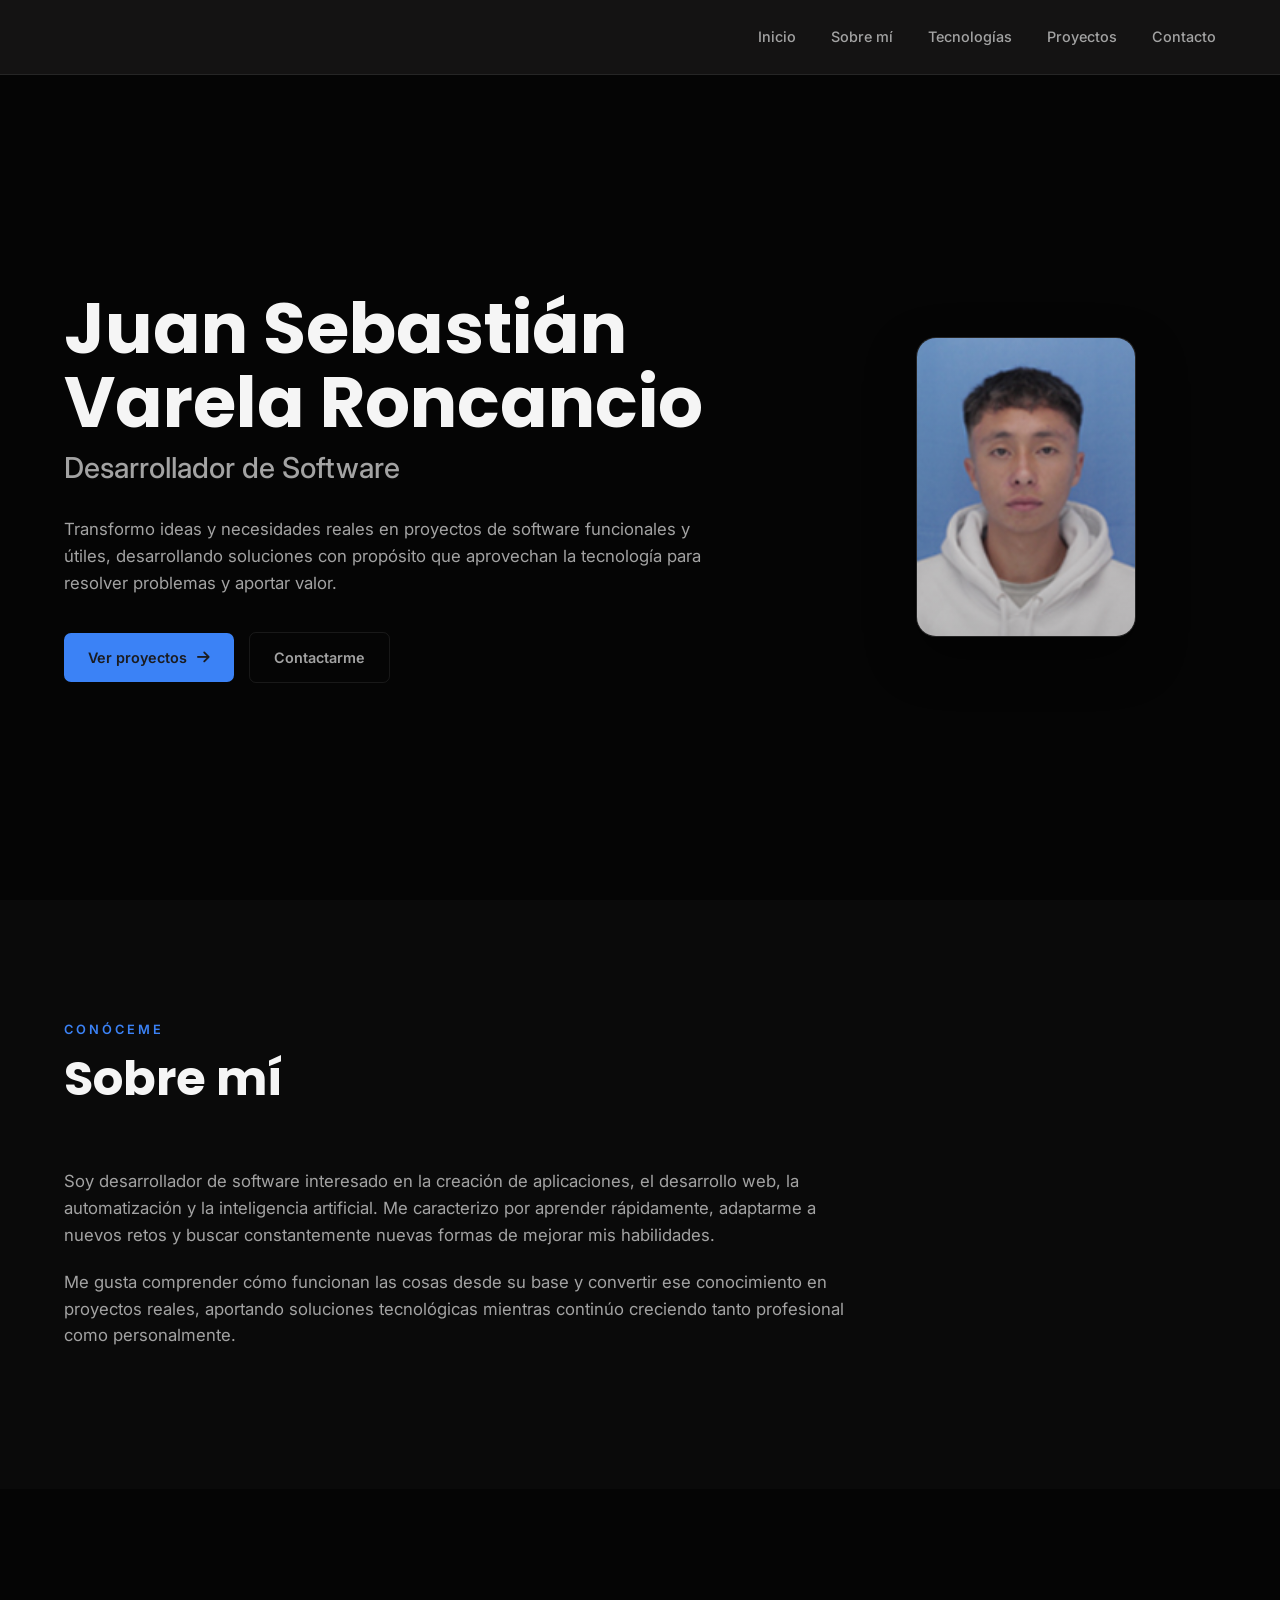
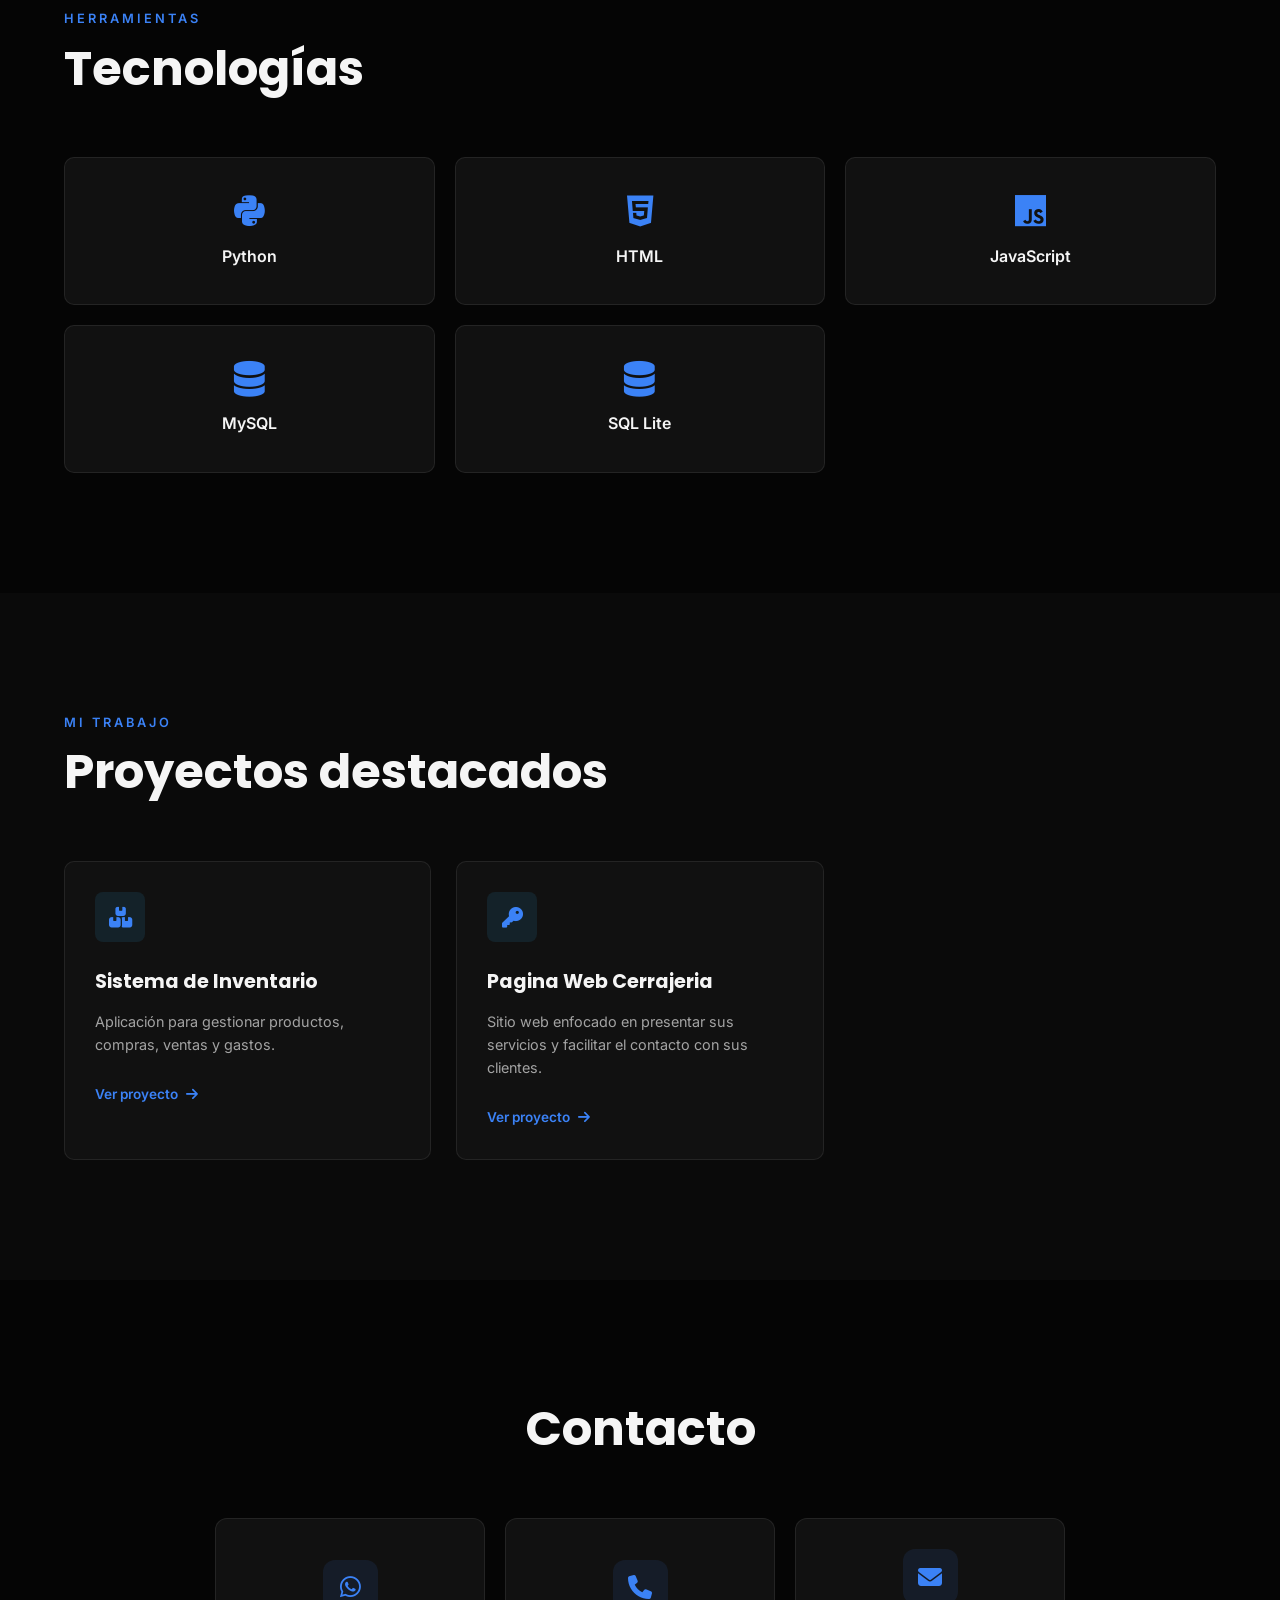
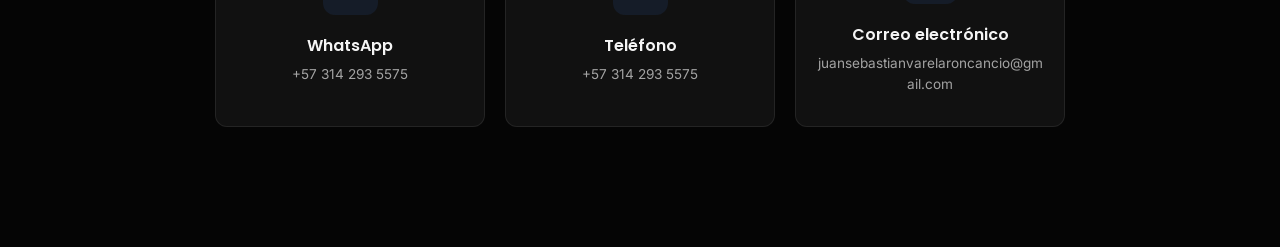
<file: index.html>
<!DOCTYPE html>
<html lang="es">
    <head>
        <meta charset="UTF-8">
        <meta name="viewport" content="width=device-width, initial-scale=1.0">
        <meta name="description"
            content="Portafolio de Juan Sebastián Varela, desarrollador de software especializado en Python, desarrollo web e inteligencia artificial.">
        <title>Juan Sebastián Varela | Desarrollador de Software</title>
        <!-- CSS -->
        <link rel="stylesheet" href="static/css/index.css">
        <!-- Iconos -->
        <link rel="stylesheet"
            href="https://cdnjs.cloudflare.com/ajax/libs/font-awesome/6.6.0/css/all.min.css">
    </head>

    <body>

        <!-- ==================== NAVBAR ==================== -->
        <header class="navbar">
            <nav class="nav-container">
                <ul class="nav-links">
                    <li>
                        <a href="#inicio">Inicio</a>
                    </li>
                    <li>
                        <a href="#sobre-mi">Sobre mí</a>
                    </li>
                    <li>
                        <a href="#tecnologias">Tecnologías</a>
                    </li>
                    <li>
                        <a href="#proyectos">Proyectos</a>
                    </li>
                    <li>
                        <a href="#contacto">Contacto</a>
                    </li>
                </ul>
            </nav>
        </header>

        <main>
            <!-- ==================== HERO ==================== -->
            <section id="inicio" class="hero">
                <div class="hero-container">
                    <div class="hero-content">
                        <h1>
                            Juan Sebastián Varela Roncancio
                        </h1>
                        <h2>
                            Desarrollador de Software
                        </h2>
                        <p class="hero-description">
                            Transformo ideas y necesidades reales en proyectos de software
                            funcionales y útiles, desarrollando soluciones con propósito que
                            aprovechan la tecnología para resolver problemas y aportar valor.
                        </p>
                        <div class="hero-buttons">
                            <a href="#proyectos" class="btn btn-primary">
                                Ver proyectos
                                <i class="fa-solid fa-arrow-right"></i>
                            </a>
                            <a href="#contacto" class="btn btn-secondary">
                                Contactarme
                            </a>
                        </div>
                    </div>
                    <div class="hero-image">
                        <div class="hero-image-wrapper">
                            <img src="static/img/perfil.png"
                                alt="Juan Sebastián Varela">
                        </div>
                    </div>
                </div>
            </section>

            <!-- ==================== SOBRE MÍ ==================== -->
            <section id="sobre-mi" class="about">
                <div class="section-container">
                    <div class="section-header">
                        <p class="section-subtitle">
                            CONÓCEME
                        </p>
                        <h2>
                            Sobre mí
                        </h2>
                    </div>
                    <div class="about-content">
                        <p>
                            Soy desarrollador de software interesado en la creación de aplicaciones,
                            el desarrollo web, la automatización y la inteligencia artificial.
                            Me caracterizo por aprender rápidamente, adaptarme a nuevos retos
                            y buscar constantemente nuevas formas de mejorar mis habilidades.
                        </p>
                        <p>
                            Me gusta comprender cómo funcionan las cosas desde su base y convertir
                            ese conocimiento en proyectos reales, aportando soluciones tecnológicas
                            mientras continúo creciendo tanto profesional como personalmente.
                        </p>
                    </div>
                </div>
            </section>

            <!-- ==================== TECNOLOGÍAS ==================== -->
            <section id="tecnologias" class="technologies">
                <div class="section-container">
                    <div class="section-header">
                        <p class="section-subtitle">
                            HERRAMIENTAS
                        </p>
                        <h2>
                            Tecnologías
                        </h2>
                    </div>
                    <div class="technologies-grid">
                        <div class="technology-card">
                            <i class="fa-brands fa-python"></i>
                            <h3>Python</h3>
                        </div>
                        <div class="technology-card">
                            <i class="fa-brands fa-html5"></i>
                            <h3>HTML</h3>
                        </div>
                        <div class="technology-card">
                            <i class="fa-brands fa-js"></i>
                            <h3>JavaScript</h3>
                        </div>
                        <div class="technology-card">
                            <i class="fa-solid fa-database"></i>
                            <h3>MySQL</h3>
                        </div>
                        <div class="technology-card">
                            <i class="fa-solid fa-database"></i>
                            <h3>SQL Lite</h3>
                        </div>
                    </div>
                </div>
            </section>

            <!-- ==================== PROYECTOS ==================== -->
            <section id="proyectos" class="projects">
                <div class="section-container">
                    <div class="section-header">
                        <p class="section-subtitle">
                            MI TRABAJO
                        </p>
                        <h2>
                            Proyectos destacados
                        </h2>
                    </div>
                    <div class="projects-grid">
                        <article class="project-card">
                            <div class="project-icon">
                                <i class="fa-solid fa-boxes-stacked"></i>
                            </div>
                            <div class="project-content">
                                <h3>
                                    Sistema de Inventario
                                </h3>
                                <p>
                                    Aplicación para gestionar productos,
                                    compras, ventas y gastos.
                                </p>
                                <a href="html/inventario.html" class="project-link">
                                    Ver proyecto
                                    <i class="fa-solid fa-arrow-right"></i>
                                </a>
                            </div>
                        </article>
                        <article class="project-card">
                            <div class="project-icon">
                                <i class="fa-solid fa-key"></i>
                            </div>
                            <div class="project-content">
                                <h3>
                                    Pagina Web Cerrajeria
                                </h3>
                                <p>
                                    Sitio web enfocado en presentar sus servicios
                                    y facilitar el contacto con sus clientes.
                                </p>
                                <a href="html/cerrajeria.html" class="project-link">
                                    Ver proyecto
                                    <i class="fa-solid fa-arrow-right"></i>
                                </a>
                            </div>
                        </article>
                    </div>
                </div>
            </section>

            <!-- ==================== CONTACTO ==================== -->
            <section id="contacto" class="contact">
                <div class="section-container">
                    <div class="section-header">
                        <h2>
                            Contacto
                        </h2>
                    </div>
                    <div class="contact-options">
                        <!-- WhatsApp -->
                        <a href="https://wa.me/573142935575"
                            class="contact-card"
                            target="_blank"
                            rel="noopener noreferrer">
                            <div class="contact-icon">
                                <i class="fa-brands fa-whatsapp"></i>
                            </div>
                            <h3>WhatsApp</h3>
                            <p>
                                +57 314 293 5575
                            </p>
                        </a>
                        <!-- Teléfono -->
                        <a href="tel:+573142935575"
                            class="contact-card">
                            <div class="contact-icon">
                                <i class="fa-solid fa-phone"></i>
                            </div>
                            <h3>Teléfono</h3>
                            <p>
                                +57 314 293 5575
                            </p>
                        </a>
                        <!-- Correo -->
                        <a href="mailto:juansebastianvarelaroncancio@gmail.com"
                            class="contact-card"
                            id="email-contact">
                            <div class="contact-icon">
                                <i class="fa-solid fa-envelope"></i>
                            </div>
                            <h3>Correo electrónico</h3>
                            <p>
                                juansebastianvarelaroncancio@gmail.com
                            </p>
                        </a>
                    </div>
                </div>
            </section>
        </main>

        <!-- JavaScript -->
        <script src="static/js/index.js"></script>

    </body>
</html>
</file>
<file: static/css/index.css>
@import url('https://fonts.googleapis.com/css2?family=Inter:wght@400;500;600;700&family=Poppins:wght@500;600;700&display=swap');


/* =========================================================
    VARIABLES
========================================================= */

:root {
    --primary: #0a0a0a;
    --primary-light: #141414;
    --accent: #3b82f6;
    --accent-dark: #2563eb;
    --background: #050505;
    --background-light: #0a0a0a;
    --surface: #111111;
    --surface-light: #171717;
    --text: #f5f5f5;
    --text-secondary: #a3a3a3;
    --text-muted: #737373;
    --border: rgba(255, 255, 255, 0.08);
    --max-width: 1200px;
    --transition: 0.3s ease;
}


/* =========================================================
    RESET
========================================================= */

* {
    margin: 0;
    padding: 0;
    box-sizing: border-box;
}

html {
    scroll-behavior: smooth;
    scroll-padding-top: 80px;
}

body {
    background: var(--background);
    color: var(--text);
    font-family: "Inter", sans-serif;
    line-height: 1.6;
}

a {
    color: inherit;
    text-decoration: none;
}

button {
    font-family: inherit;
}

ul {
    list-style: none;
}

img {
    max-width: 100%;
    display: block;
}


/* =========================================================
    CONTENEDOR GENERAL
========================================================= */

.section-container,
.nav-container {
    width: 90%;
    max-width: var(--max-width);
    margin: 0 auto;
}


/* =========================================================
    NAVBAR
========================================================= */

.navbar {
    position: fixed;
    top: 0;
    left: 0;
    width: 100%;
    height: 75px;
    z-index: 1000;
    background: rgba(24, 23, 23, 0.85);
    backdrop-filter: blur(12px);
    border-bottom: 1px solid var(--border);
}

.nav-container {
    height: 100%;
    display: flex;
    align-items: center;
    justify-content: space-between;
}


/* Navegación */

.nav-links {
    display: flex;
    align-items: center;
    gap: 35px;
    margin-left: auto;
}

.nav-links a {
    position: relative;
    color: var(--text-secondary);
    font-size: 0.9rem;
    font-weight: 500;
    transition: var(--transition);
}

.nav-links a:hover {
    color: var(--text);
}

.nav-links a::after {
    content: "";
    position: absolute;
    left: 0;
    bottom: -7px;
    width: 0;
    height: 2px;
    background: var(--accent);
    transition: var(--transition);
}

.nav-links a:hover::after {
    width: 100%;
}


/* Botón menú móvil */

.menu-button {
    display: none;
    background: transparent;
    border: none;
    color: var(--text);
    font-size: 1.4rem;
    cursor: pointer;
}


/* =========================================================
    HERO
========================================================= */

.hero {
    min-height: 100vh;
    display: flex;
    align-items: center;
    padding-top: 75px;
}

.hero-container {
    width: 90%;
    max-width: var(--max-width);
    margin: 0 auto;
    display: grid;
    grid-template-columns: 1fr 380px;
    align-items: center;
    gap: 80px;
}

.hero-image {
    display: flex;
    justify-content: center;
    align-items: center;
}

.hero-image-wrapper {
    width: 220px;
    height: 300px;
    overflow: hidden;
    border-radius: 20px;
    border: 1px solid var(--border);
    background: var(--surface);
    box-shadow:
        0 20px 50px rgba(0, 0, 0, 0.45);
    position: relative;
}

.hero-image-wrapper::after {
    content: "";
    position: absolute;
    inset: 0;
    background:
        linear-gradient(
            to bottom,
            rgba(0, 0, 0, 0.05),
            rgba(0, 0, 0, 0.20)
        );
    pointer-events: none;
}

.hero-image-wrapper img {
    width: 100%;
    height: 100%;
    object-fit: cover;
    object-position: center;
    display: block;
}

.hero-content {
    max-width: 700px;
}


/* Texto pequeño */

.hero-subtitle {
    margin-bottom: 15px;
    color: var(--accent);
    font-size: 0.85rem;
    font-weight: 600;
    letter-spacing: 4px;
}


/* Nombre */

.hero h1 {
    margin-bottom: 5px;
    font-family: "Poppins", sans-serif;
    font-size: clamp(2.5rem, 5.5vw, 4.5rem);
    line-height: 1.05;
    font-weight: 700;
}

.hero h1 span {
    display: block;
}


/* Profesión */

.hero h2 {
    margin-bottom: 25px;
    color: var(--text-secondary);
    font-size: clamp(1.2rem, 3vw, 1.8rem);
    font-weight: 500;
}


/* Descripción */

.hero-description {
    max-width: 650px;
    margin-bottom: 35px;
    color: var(--text-secondary);
    font-size: 1.05rem;
}


/* Botones */

.hero-buttons {
    display: flex;
    align-items: center;
    gap: 15px;
}

.btn {
    display: inline-flex;
    align-items: center;
    justify-content: center;
    gap: 10px;
    padding: 13px 24px;
    border-radius: 7px;
    font-size: 0.9rem;
    font-weight: 600;
    transition: var(--transition);
}

.btn-primary {
    background: var(--accent);
    color: #1b1c20;
}

.btn-primary:hover {
    background: #4ba9d4;
    transform: translateY(-3px);
}

.btn-secondary {
    border: 1px solid var(--border);
    color: var(--text-secondary);
}

.btn-secondary:hover {
    border-color: var(--accent);
    color: var(--accent);
    transform: translateY(-3px);
}


/* =========================================================
    SECCIONES GENERALES
========================================================= */

.about,
.technologies,
.projects,
.contact {
    padding: 120px 0;
}

.section-header {
    margin-bottom: 60px;
}

.section-subtitle {
    margin-bottom: 10px;
    color: var(--accent);
    font-size: 0.8rem;
    font-weight: 600;
    letter-spacing: 3px;
}

.section-header h2 {
    font-family: "Poppins", sans-serif;
    font-size: clamp(2rem, 5vw, 3rem);
    line-height: 1.2;
}


/* =========================================================
    SOBRE MÍ
========================================================= */

.about {
    background: var(--background-light);
}

.about-content {
    max-width: 800px;
}

.about-content p {
    margin-bottom: 20px;
    color: var(--text-secondary);
    font-size: 1.05rem;
}


/* =========================================================
    TECNOLOGÍAS
========================================================= */

.technologies-grid {
    display: grid;
    grid-template-columns: repeat(3, 1fr);
    gap: 20px;
}

.technology-card {
    padding: 35px 25px;
    background: var(--surface);
    border: 1px solid var(--border);
    border-radius: 10px;
    text-align: center;
    transition: var(--transition);
}

.technology-card i {
    margin-bottom: 15px;
    color: var(--accent);
    font-size: 2.2rem;
}

.technology-card h3 {
    font-size: 1rem;
    font-weight: 600;
}

.technology-card:hover {
    border-color: rgba(56, 189, 248, 0.5);
    transform: translateY(-5px);
}


/* =========================================================
    PROYECTOS
========================================================= */

.projects {
    background: var(--background-light);
}

.projects-grid {
    display: grid;
    grid-template-columns: repeat(3, 1fr);
    gap: 25px;
}

.project-card {
    display: flex;
    flex-direction: column;
    padding: 30px;
    background: var(--surface);
    border: 1px solid var(--border);
    border-radius: 10px;
    transition: var(--transition);
}

.project-card:hover {
    border-color: rgba(56, 189, 248, 0.5);
    transform: translateY(-6px);
}


/* Icono */

.project-icon {
    width: 50px;
    height: 50px;
    margin-bottom: 25px;
    display: flex;
    align-items: center;
    justify-content: center;
    border-radius: 8px;
    background: rgba(56, 189, 248, 0.1);
    color: var(--accent);
    font-size: 1.3rem;
}

.project-content h3 {
    margin-bottom: 12px;
    font-family: "Poppins", sans-serif;
    font-size: 1.2rem;
}

.project-content p {
    margin-bottom: 25px;
    color: var(--text-secondary);
    font-size: 0.9rem;
}

.project-link {
    display: inline-flex;
    align-items: center;
    gap: 8px;
    margin-top: auto;
    color: var(--accent);
    font-size: 0.85rem;
    font-weight: 600;
    transition: var(--transition);
}

.project-link:hover {
    gap: 13px;
}


/* =========================================================
    CONTACTO
========================================================= */

/* Opciones de contacto */

.contact-options {
    display: grid;
    grid-template-columns: repeat(3, 1fr);
    gap: 20px;
    max-width: 850px;
    margin: 0 auto;
}

.contact .section-header {
    width: 100%;
    text-align: center;
}

/* Tarjeta */

.contact-card {
    display: flex;
    flex-direction: column;
    align-items: center;
    justify-content: center;
    min-height: 180px;
    padding: 30px 20px;
    background: var(--surface);
    border: 1px solid var(--border);
    border-radius: 12px;
    text-align: center;
    transition: var(--transition);
}

/* Icono */

.contact-icon {
    width: 55px;
    height: 55px;
    margin-bottom: 18px;
    display: flex;
    align-items: center;
    justify-content: center;
    border-radius: 12px;
    background: rgba(59, 130, 246, 0.1);
    color: var(--accent);
    font-size: 1.5rem;
    transition: var(--transition);
}

/* Título */

.contact-card h3 {
    margin-bottom: 5px;
    font-family: "Poppins", sans-serif;
    font-size: 1rem;
    font-weight: 600;
}

/* Información */

.contact-card p {
    margin: 0;
    color: var(--text-secondary);
    font-size: 0.85rem;
    word-break: break-word;
}

/* Hover */

.contact-card:hover {
    border-color: rgba(59, 130, 246, 0.5);
    transform: translateY(-6px);
}

.contact-card:hover .contact-icon {
    background: rgba(59, 130, 246, 0.15);
    transform: scale(1.05);
}

.contact-card:hover p {
    color: var(--text);
}


/* =========================================================
    RESPONSIVE - TABLET
========================================================= */

@media (max-width: 900px) {
    .nav-links {
        gap: 20px;
    }
    .technologies-grid,
    .projects-grid {
        grid-template-columns: repeat(2, 1fr);
    }
    .hero-container {
        grid-template-columns: 1fr 280px;
        gap: 40px;
    }
    .hero-image-wrapper {
        width: 260px;
        height: 330px;
    }
}


/* =========================================================
    RESPONSIVE - CELULAR
========================================================= */

@media (max-width: 650px) {
    /* Navbar */
    .nav-links {
        width: 100%;
        justify-content: flex-end;
        gap: 14px;
    }
    .nav-links a {
        font-size: 0.75rem;
    }
    /* Hero */
    .hero {
        min-height: auto;
        padding-top: 120px;
        padding-bottom: 80px;
    }
    .hero-container {
        display: flex;
        flex-direction: column-reverse;
        gap: 45px;
        text-align: center;
    }
    .hero-content {
        max-width: 100%;
    }
    .hero-image {
        width: 100%;
    }
    .hero-image-wrapper {
        width: 220px;
        height: 280px;
    }
    .hero-description {
        margin-left: auto;
        margin-right: auto;
    }
    .hero-buttons {
        justify-content: center;
    }
    .hero h1 {
        font-size: clamp(2.8rem, 14vw, 4.5rem);
    }
    .btn {
        width: 100%;
    }
    /* Secciones */
    .about,
    .technologies,
    .projects,
    .contact {
        padding: 80px 0;
    }
    .contact-options {
        grid-template-columns: repeat(2, 1fr);
        gap: 12px;
    }
    .contact-card {
        min-height: 160px;
        padding: 25px 12px;
    }
    .contact-card h3 {
        font-size: 0.9rem;
    }
    .contact-card p {
        font-size: 0.75rem;
    }
    .contact-card:last-child {
        grid-column: 1 / -1;
    }
    .section-header {
        margin-bottom: 40px;
    }
    /* Grid */
    .technologies-grid,
    .projects-grid {
        grid-template-columns: 1fr;
    }
}
</file>
